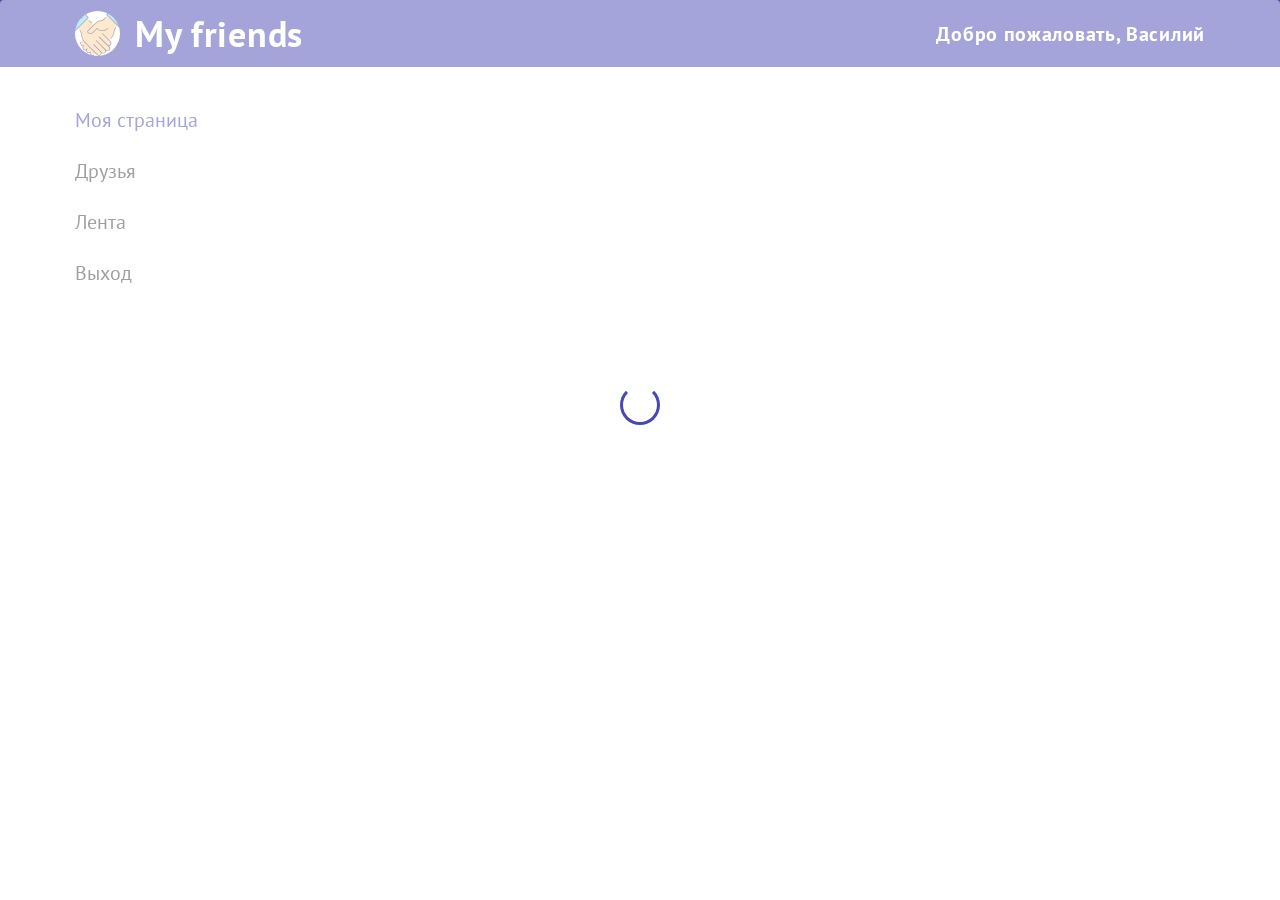
<file: index.html>
<!DOCTYPE html>
<html lang="ru">
<head>
    <meta charset="UTF-8">
    <title>My friends</title>
    <link rel="stylesheet" href="style.css">
    <link rel="shortcut icon" href="img/favicon.png" type="image/x-icon">
</head>
<body>
    <header id="header-main">
        <div class="container">
            <div class="header-wrap">
                <div class="logo-wrap"></div>
                <h1>My friends</h1>
                <b class="header-welcome-text">Добро пожаловать, <span>Василий</span></b>
            </div>
        </div>
    </header>
    <main>
        <div class="container">
            <div class="main-wrap">
                <aside id="sidebar">
                    <ul class="menu">
                       <li class="menu-selected">Моя страница</li> 
                       <li>Друзья</li>
                       <li>Лента</li> 
                       <li class="logout">Выход</li> 
                    </ul>
                </aside>
                <div class="content">
                    <section class="content-section content-page"></section>
                    <section class="content-section friends-page"></section>
                    <section class="content-section news-page"></section>
                </div>
            </div>
        </div>
    </main>
    <div class="alert"></div>
    <div class="overlay"></div>
    <div class="loader"></div>
    <script src="script.js" type="module"></script>
</body>
</html>
</file>
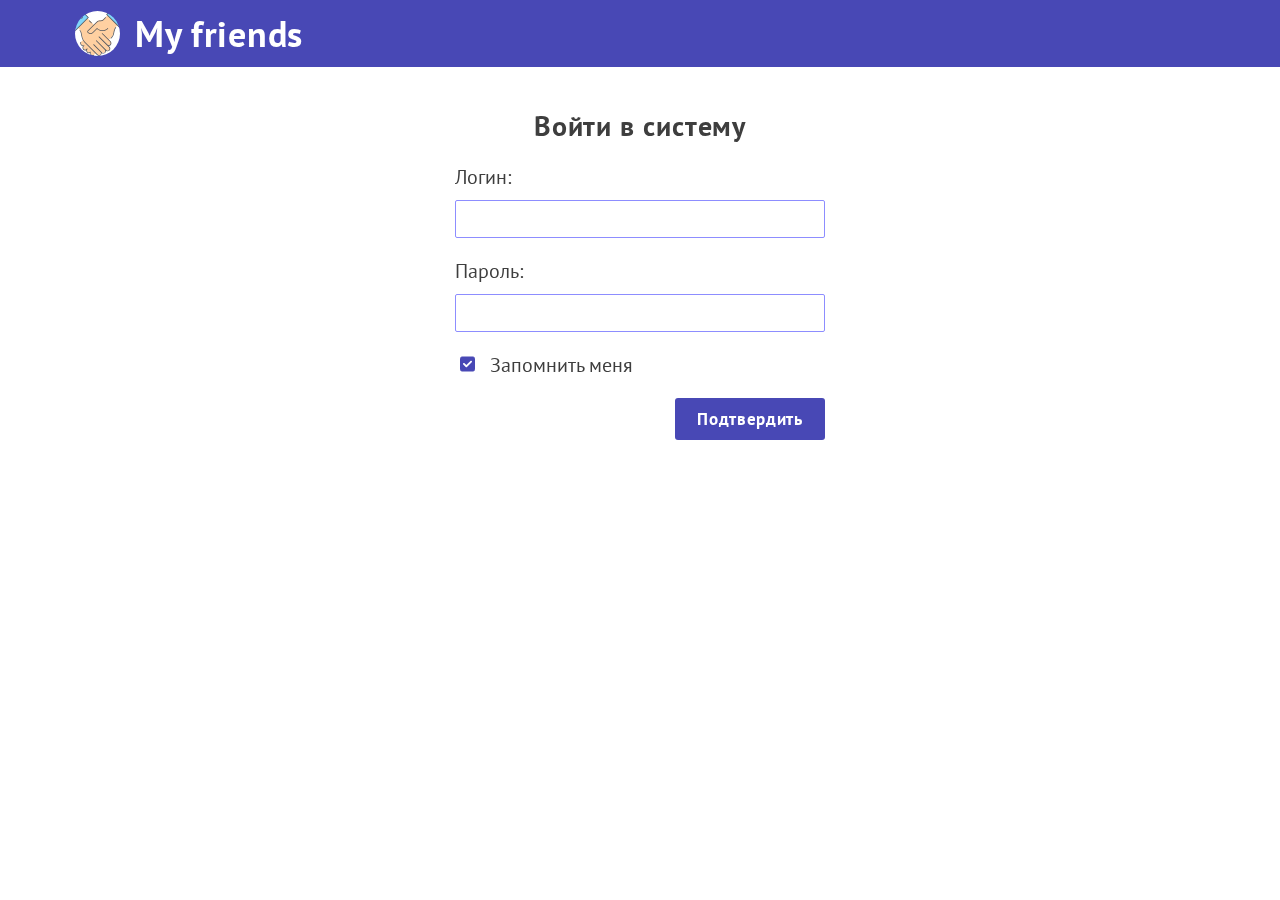
<file: login.html>
<!DOCTYPE html>
<html lang="ru">
<head>
    <meta charset="UTF-8">
    <title>Вход в систему</title>
    <link rel="stylesheet" href="style.css">
    <link rel="shortcut icon" href="img/favicon.png" type="image/x-icon">
</head>
<body>
    <header id="header-main">
        <div class="container">
            <div class="header-wrap">
                <div class="logo-wrap"></div>
                <h1>My friends</h1>
            </div>
        </div>
    </header>
    <main>
        <div class="container">
            <h2 class="login-title">Войти в систему</h2>
            <form class="login-form">
                <label>Логин:
                    <input type="text">
                    <span class="error-message"></span>
                </label>
                <label>Пароль:
                    <input type="password">
                    <span class="error-message"></span>
                </label>
                <label class="checkbox-label">
                    <input type="checkbox" checked>
                    <span></span>
                    Запомнить меня
                </label>
                <button class="button-main">Подтвердить</button>
            </form>
        </div>
    </main>
    <div class="alert"></div>
    <script src="js_scripts/login.js" type="module"></script>
</body>
</html>
</file>
<file: style.css>
@import url('https://fonts.googleapis.com/css2?family=PT+Sans:wght@400;700&display=swap');

:root {
    --main-bg-color: #4848b5;
}

*,
*::before,
*::after {
    margin: 0;
    padding: 0;
    box-sizing: border-box;
    outline: none;
}
body {
    color: #3e3e3e;
    font-family: 'PT Sans', Arial, Helvetica, sans-serif;
}
ul li {
    list-style-type: none;
}
a {
	color: inherit;
	text-decoration: none;
    transition: .4s;
}
button {
    display: block;
    border: none;
    transition: .4s;
    cursor: pointer;
}
.container {
	max-width: 1150px;
	margin: 0 auto;
	padding: 0 10px;
}
.error-message {
    display: none;
    font-size: 14px;
    margin: 2px 0 0 5px;
    color: #ec6969;
}
.error-input,
.error-input:focus {
    border: 1px solid #ec6969;
}
label {
    display: block;
    margin-top: 20px;
    font-size: 20px;
}
label:first-child {
    margin-top: 0;
}
input,
textarea {
    display: block;
    margin-top: 10px;
    padding: 7px;
    border: 1px solid #8d8dff;
    border-radius: 2px;
    color: #3e3e3e;
    font: 17px 'PT Sans', Arial, Helvetica, sans-serif;
}
input:focus,
textarea:focus {
    border: 1px solid var(--main-bg-color);
}
.button-main,
.button-secondary {
    padding: 10px 8px;
    border-radius: 3px;
    color: #fff;
    font: 17px 'PT Sans', Arial, Helvetica, sans-serif;
    font-weight: 700;
    letter-spacing: 0.7px;
    background-color: var(--main-bg-color);
}
.button-main:hover {
    background-color: #2c2c97;
}
.button-main:active {
    background-color: #242486;
}
.button-secondary {
    border: 1px solid var(--main-bg-color);
    color: var(--main-bg-color);
    background-color: #fff;
}
.button-secondary:hover {
    background-color: #ececff;
}
.button-secondary:active {
    background-color: #d6d6ff;
}
.button-remove {
    background-color: #f86565;
}
.button-remove:hover {
    background-color: #fa5555;
}
.button-remove:active {
    background-color: #fa4c4c;
}

/* Header */
#header-main {
    color: #fff;
	background-color: var(--main-bg-color);
}
.header-wrap {
    display: flex;
    align-items: center;
    padding: 10px 0;
}
.logo-wrap {
    width: 45px;
    height: 45px;
    margin-right: 15px;
    border-radius: 50%;
    background: #fff url(img/logo.svg) 50%/cover no-repeat;
}
.header-wrap h1 {
    font-size: 36px;
    letter-spacing: 0.7px;
}
.header-welcome-text {
    margin-left: auto;
    font-size: 20px;
    letter-spacing: 0.7px;
}

/* Login */
.login-title {
    margin-top: 40px;
    font-size: 28px;
    letter-spacing: 0.9px;
    text-align: center;
}
.login-form {
    width: 370px;
    margin: 20px auto;
}
.login-form input {
    width: 100%;
}
.checkbox-label {
    position: relative;
    padding-left: 35px;
    cursor: pointer !important;
}
.checkbox-label span {
    position: absolute;
    top: 48%;
    left: 5px;
    width: 15px;
    height: 15px;
    border: 1px solid var(--main-bg-color);
    border-radius: 2px;
    transform: translateY(-50%);
}
.checkbox-label input {
    position: absolute;
    top: 0;
    left: 0;
    visibility: hidden;
}
.checkbox-label input:checked + span {
    background: var(--main-bg-color) url(img/checkbox.svg) 60%/70% no-repeat;
}
.login-form button {
    width: 150px;
    margin: 20px 0 0 auto;
}

/* Main */
.main-wrap {
    display: flex;
    min-height: 85vh;
    padding: 40px 0 10px;
}
#sidebar {
	width: 20%;
	margin-right: 70px;
}
.menu li {
	margin-bottom: 25px;
	font-size: 20px;
	transition: 0.4s;
	cursor: pointer;
}
.menu li:hover {
	color: #4848b5;
}
.menu-selected {
	color: #4848b5;
}
.menu-selected:hover {
	cursor: default;
}

/* Content */
.content {
    overflow-y: auto;
    width: 100%;
    height: 675px;
}

/* My page */
.profile-wrap {
    position: relative;
    display: flex;
    margin-top: 5px;
}
.avatar-profile {
    display: flex;
    flex-direction: column;
    justify-content: center;
}
.avatar-profile img {
    width: 200px;
    margin-bottom: 15px;
    border: 1px solid var(--main-bg-color);
    border-radius: 4px;
    box-shadow: 0 3px 7px 0.5px rgba(0,0,0,0.3);
}
.profile-data {
    width: 80%;
    margin-left: 80px;
}
.profile-menu {
    padding: 35px;
}
.profile-menu li {
    margin-bottom: 20px;
    font-size: 20px;
}
.profile-name span,
.author-news span {
    color: var(--main-bg-color);
    font-size: 22px;
    font-weight: 700;
}
.avatar-button {
    letter-spacing: 0.8px;
}
.edit-profile {
    position: absolute;
    top: 0;
    right: 10px;
    width: 30px;
    height: 30px;
    background: url(img/edit.svg) 50% 0%/75% no-repeat;
}
.profile-news {
    position: relative;
    padding-top: 40px;
}
.profile-news::before {
    position: absolute;
    content: '';
    top: 20px;
    left: 0;
    width: 100%;
    height: 1px;
    background-color: rgb(62 62 71 / 30%);
}
.profile-news button {
    margin-left: auto;
    letter-spacing: 0.8px;
}
.profile-post-wrap {
    margin: 5px auto;
}
.profile-post {
    width: 99%;
    padding: 20px;
    display: flex;
    flex-direction: column;
    align-items: center;
    margin: 20px auto;
    box-shadow: 0 3px 7px 0.5px rgba(0,0,0,0.3);
}
.profile-post p {
    margin: 5px 0 8px;
    font-size: 18px;
    line-height: 1.4;
}
.profile-post img {
    width: 450px;
    margin-bottom: 15px;
    cursor: pointer;
}
.news-info {
    display: flex;
    justify-content: space-between;
    width: 100%;
}
.news-info .edit-news,
.news-info .remove-news {
    width: 20px;
    height: 20px;
    background: url(img/remove.svg) 50%/80% no-repeat;
    cursor: pointer;
}
.news-info .edit-news {
    margin-right: 10px;
    background-image: url(img/edit.svg);
}
.news-info .remove-news {
    margin-right: auto;
    opacity: 0.4;
}
.news-info-empty {
    display: flex;
    flex-direction: column;
    justify-content: center;
    align-items: center;
    margin-top: 60px;
    text-align: center;
}
.news-info-empty img {
    width: 110px;
}
.news-info-empty b {
    margin-top: 15px;
    font-size: 22px;
}
.news-date {
    font-size: 14px;
    font-style: oblique;
}
.like-icon {
    margin-left: auto;
    padding-left: 20px;
    background: url(img/like.svg) 0% 50%/15px no-repeat;
    cursor: pointer;
}
.like-icon-checked {
    background-image: url(img/like_checked.svg);
}

/* Friends */
.friend-box {
    display: flex;
	justify-content: flex-start;
	align-items: center;
	width: 90%;
	margin: 5px auto 20px;
	padding: 15px 30px;
    border: 1px solid transparent;
    border-radius: 2px;
    box-shadow: 0 3px 7px 0.5px rgb(0 0 0 / 30%);
	cursor: pointer;
    transition: .4s;
}
.friend-box:hover {
    border: 1px solid #9797c3;
}
.avatar-wrap {
	width: 120px;
	height: 120px;
	margin-right: 40px;
	border: 2px solid var(--main-bg-color);
	border-radius: 50%;
}
.friend-data-hobby {
    margin-left: auto;
	color: rgba(0,0,0,0.75);
    font-size: 17px;
}
.friend-main-data li:last-child {
    display: block;
	margin-top: 5px;
	color: rgba(0,0,0,0.5);
    font-size: 17px;
}
.link-back {
    position: absolute;
    top: 0;
    right: 10px;
    color: #9797c3;
    font-size: 14px;
    transition: .4s;
    cursor: pointer;
}
.link-back:hover {
    color: var(--main-bg-color);
}

/* News */
.post-info {
    display: flex;
    justify-content: space-between;
    align-items: center;
    width: 100%;
}
.author-news {
    display: flex;
    align-items: center;
}
.author-news img {
    width: 50px;
    height: 50px;
    margin: 0 12px 0 0;
}
.author-news span {
    font-size: 17px;
    letter-spacing: 0.5px;
}

/* Alert */
.alert {
    position: fixed;
    z-index: -1;
    top: 27px;
    right: 40px;
    padding: 8px;
    border: 1px solid #158e49;
    border-radius: 2px;
    font-size: 18px;
    opacity: 0;
    background-color: #8dfdb8;
}
.alert button {
    position: absolute;
    top: 50%;
    right: 10px;
    color: #3e3e3e;
    opacity: 0.9;
    font-size: 15px;
    font-weight: 700;
    background: none;
    transform: translateY(-50%);
}
.alert p {
    margin: 0 30px 0 5px;
}
.alert button:hover {
    color: #2a2a2a;
}
.unsuccess {
    border: 1px solid #f69494;
    background-color: #fbaeae;
}

/* Modal */
.overlay {
    position: fixed;
    z-index: -1;
    top: 0;
    left: 0;
    opacity: 0;
    width: 100%;
    height: 100%;
    background-color: rgb(0 0 0 / 70%);
}
.modal {
    position: absolute;
    top: 40px;
    left: 50%;
    width: 450px;
    padding: 30px 40px;
    border: 2px solid var(--main-bg-color);
    border-radius: 4px;
    background-color: #fff;
    transform: translateX(-50%);
}
.modal-image {
    display: flex;
    flex-direction: column;
    justify-content: center;
    width: 70%;
    cursor: pointer;
}
.modal-image img {
    max-width: 100%;
}
.modal-image button {
    width: 200px;
    margin: 40px auto 0;
}
.modal h2 {
    text-align: center;
}
.modal-profile input {
    width: 100%;
}
.modal-btn-wrap {
    display: flex;
    justify-content: flex-end;
    margin-top: 30px;
}
.modal-btn-wrap button:last-child {
    margin-left: 5px;
}

/* Change avatar */
.modal-avatar-change p {
    margin: 20px 0 5px;
    font-size: 18px;
}
.upload-image-wrap {
    position: relative;
    display: flex;
    justify-content: flex-end;
    width: 100%;
}
.upload-image-wrap input {
    position: absolute;
    top: 0;
    left: 0;
    z-index: 3;
    width: 150px;
    margin: 0;
    opacity: 0;
    transform: translateX(60px);
}
.upload-image-wrap button {
    position: relative;
    top: 0;
    right: 0;
    width: 150px;
}
.upload-avatar-secondary {
    width: 150px;
    margin-left: 5px;
}
.upload-image-message {
    position: relative;
    overflow: hidden;
    max-width: 300px;
    display: block;
    margin: 0 0 15px 2px;
    padding-left: 20px;
    letter-spacing: 0.7px;
    text-overflow: ellipsis;
    white-space: nowrap;
    font-size: 16px;
}
.upload-image-message::before {
    position: absolute;
    content: '';
    top: 55%;
    left: 0;
    width: 15px;
    height: 15px;
    transform: translateY(-50%);
}
.upload-image-error::before {
    content: 'X';
    top: 0;
    font-weight: 700;
    transform: translateY(0);
}

.upload-image-message:not(.upload-image-error)::before {
    background: url(img/check.svg) 100%/100% no-repeat;
}
.upload-image-error {
    color: #ec6969;
}

/* News modal */
.modal-news {
    width: 500px;
}
.modal-news label {
    position: relative;
    display: block;
    margin: 10px 0;
    padding-bottom: 30px;
}
.modal-news label::after {
    position: absolute;
    content: '';
    bottom: 0px;
    left: 0;
    width: 100%;
    height: 1px;
    background-color: #bebebe;
}
.modal-news-edit label::after {
    display: none;
}
.modal-news .upload-image-wrap input {
    left: 50px;
}
.modal-news textarea {
    width: 100%;
    min-height: 120px;
    max-height: 350px;
    resize: vertical;
}
.avatar-button:disabled {
    opacity: 0.5;
}
.remove-news-text {
    overflow: hidden;
    display: block;
    max-width: 250px;
    margin-top: 5px;
    letter-spacing: 0.6px;
    text-overflow: ellipsis;
    white-space: nowrap;
}

/* Loader */
.loader {
    position: fixed;
    z-index: 200;
    top: 0;
    left: 0;
    display: none;
    width: 100%;
    height: 100%;
    border-radius: 4px;
    background-color: rgb(255 255 255 / 50%);
}
.loader::before {
    position: absolute;
    z-index: 25;
    content: '';
    top: 45%;
    left: 50%;
    width: 40px;
    height: 40px;
    border: 3px solid var(--main-bg-color);
    border-top-color: transparent;
    border-radius: 50%;
    transform: translate(-50%,-50%);
    animation: 0.8s startLoader linear infinite;;
}

/*Scroll*/
*::-webkit-scrollbar {
    width: 0;
    background-color: transparent;
}
*::-webkit-scrollbar-thumb {
    background: #e6e5e5;
    border-radius: 4px;
}

/* Animations*/
@keyframes openModal {
    0% {
        opacity: 0;
        z-index: -1;
    }
    100% {
        opacity: 1;
        z-index: 50;
    }
}
@keyframes closeModal {
    0% {
        opacity: 1;
        z-index: 50;
    }
    100% {
        opacity: 0;
        z-index: -1;
    }
}
@keyframes showAlert {
    0% {
        opacity: 1;
        z-index: 100;
    }
    80% {
        opacity: 1;
        z-index: 100;
    }
    100% {
        opacity: 0;
        z-index: -1;
    }
}
@keyframes startLoader {
    0% {
        transform: translate(-50%, -50%) rotate(0deg);
    }
    100% {
        transform: translate(-50%, -50%) rotate(360deg);
    }
}
</file>
